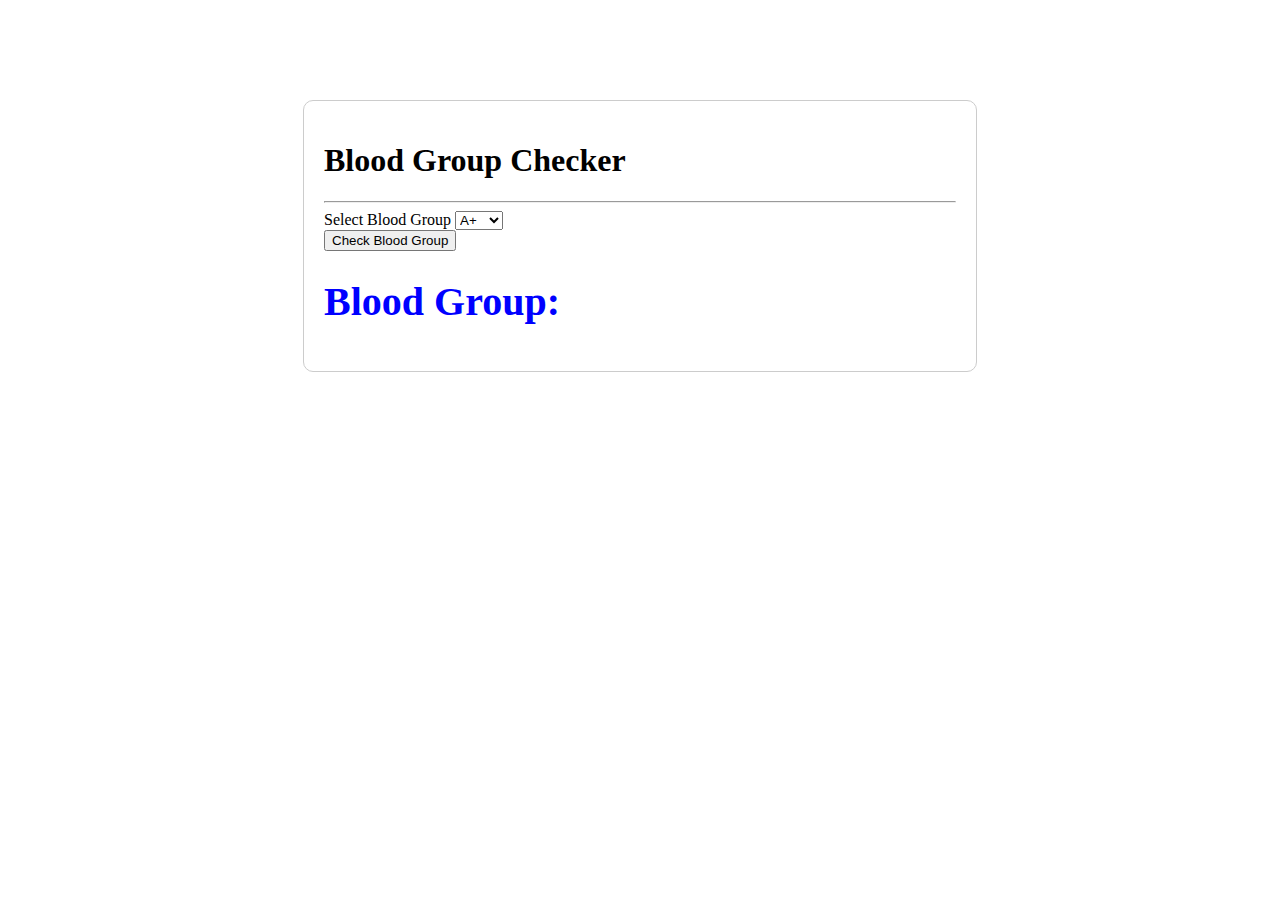
<file: Assignment06/index.html>
<!doctype html>
<html lang="en">

<head>
  <meta charset="utf-8">
  <meta name="viewport" content="width=device-width, initial-scale=1">
  <meta name="description" content="">
  <meta name="author" content="Mark Otto, Jacob Thornton, and Bootstrap contributors">
  <meta name="generator" content="Hugo 0.72.0">
  <title>Album example · Bootstrap</title>
  <!-- Bootstrap core CSS -->
<link rel="stylesheet" href="https://stackpath.bootstrapcdn.com/bootstrap/5.0.0-alpha1/css/bootstrap.min.css" integrity="sha384-r4NyP46KrjDleawBgD5tp8Y7UzmLA05oM1iAEQ17CSuDqnUK2+k9luXQOfXJCJ4I" crossorigin="anonymous">

    <style>
        .form{
            width: 50%;
            margin: 0 auto;
            padding: 20px;
            border: 1px solid #ccc;
            border-radius: 10px;
            margin-top: 100px;
        }
        .result h1{
            font-size: 40px;
            font-weight: 600;
            color: blue;
        }
        .result h1 span{
            font-size: 24px;
            font-weight: 600;
            color: black;
        }
    </style>
</head>

<body>
    <div class="container">
        
       <div class="form">
        <h1 class="text-center">Blood Group Checker</h1>
        <hr>
        <div class="form-group" >
            <label for="blood_group" class="mb-2">Select Blood Group</label>
            <select class="form-control mt-3" name="blood_group" id="blood_group">
              <option value="A+">A+</option>
              <option value="A-">A-</option>
              <option value="B+">B+</option>
              <option value="B-">B-</option>
              <option value="O+">O+</option>
              <option  value="O-">O-</option>
              <option value="AB+">AB+</option>
              <option value="AB-">AB-</option>
            </select>
          </div>
          <button class="btn btn-primary mt-4" onclick="checkBloodGroup()">Check Blood Group</button>
          <div class="result mt-3">
              <h1>Blood Group: <span id="blood_group_result"></span></h1>
          </div>
       </div>
    </div>

    <script src="script.js"></script>
</body>

</html>
</file>
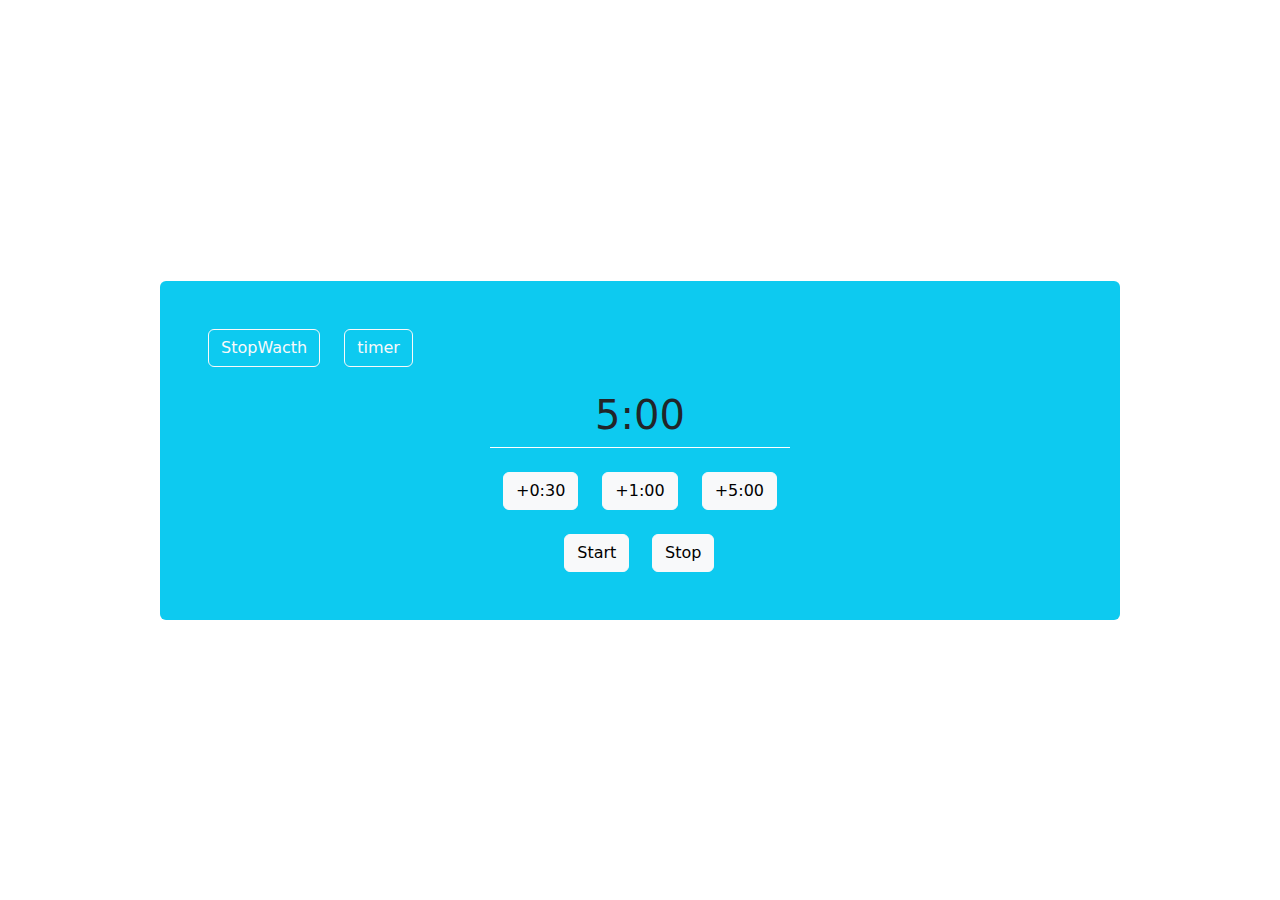
<file: Assignment07/index.html>
<!DOCTYPE html>
<html lang="en">
<head>
    <meta charset="UTF-8">
    <meta name="viewport" content="width=device-width, initial-scale=1.0">
    <title>StopWatch And timer</title>
    <link href="https://cdn.jsdelivr.net/npm/bootstrap@5.3.3/dist/css/bootstrap.min.css" rel="stylesheet" integrity="sha384-QWTKZyjpPEjISv5WaRU9OFeRpok6YctnYmDr5pNlyT2bRjXh0JMhjY6hW+ALEwIH" crossorigin="anonymous">
<script src="https://cdn.jsdelivr.net/npm/bootstrap@5.3.3/dist/js/bootstrap.bundle.min.js" integrity="sha384-YvpcrYf0tY3lHB60NNkmXc5s9fDVZLESaAA55NDzOxhy9GkcIdslK1eN7N6jIeHz" crossorigin="anonymous"></script>
</head>
<body>
    <div class="contain bg-gradient d-flex align-content-center justify-content-center" style="height: 100vh;">
        <div class="main w-75 m-auto bg-info text-dark p-5 rounded">
            <div class="row d-flex align-content-center flex-column justify-content-between">
                <div class="btnContainer col-md-6 col-lg-6 col-xl-6 col-sm-12 d-flex align-content-center gap-4">
                    <button class="btn btn-outline-light">StopWacth</button>
                    <button class="btn btn-outline-light">timer</button>
                </div>
                <div class="mt-4 clock_container h-75 border-danger w-100 d-flex align-items-center flex-column justify-content-center">
                    <h1 class="d-flex align-items-center"><span id="hour"></span><span id="minute">5</span> : <span id="second">00</span></h1>
                    <div class="" style="width: 300px; height:1px; background-color: white"></div>
                    <div class="row mt-4">
                        <div class="col-lg-4">
                            <button class="btn btn-light" id="halfMinuteAdded">+0:30</button>
                        </div>
                        <div class="col-lg-4">
                            <button class="btn btn-light" id="oneMinuteAdded">+1:00</button>
                        </div>
                        <div class="col-lg-4">
                            <button class="btn btn-light" id="fiveMinuteAdded">+5:00</button>
                        </div>
                    </div>
                    <div class="row mt-4">
                        <div class="col-lg-6">
                            <button class="btn btn-light" id="startBtn">Start</button>
                        </div>
                        <div class="col-lg-6">
                            <button class="btn btn-light" id="stopBtn">Stop</button>
                        </div>
                    </div>
                </div>
            </div>
        </div>
    </div>

    <script src="app.js"></script>
</body>
</html>
</file>
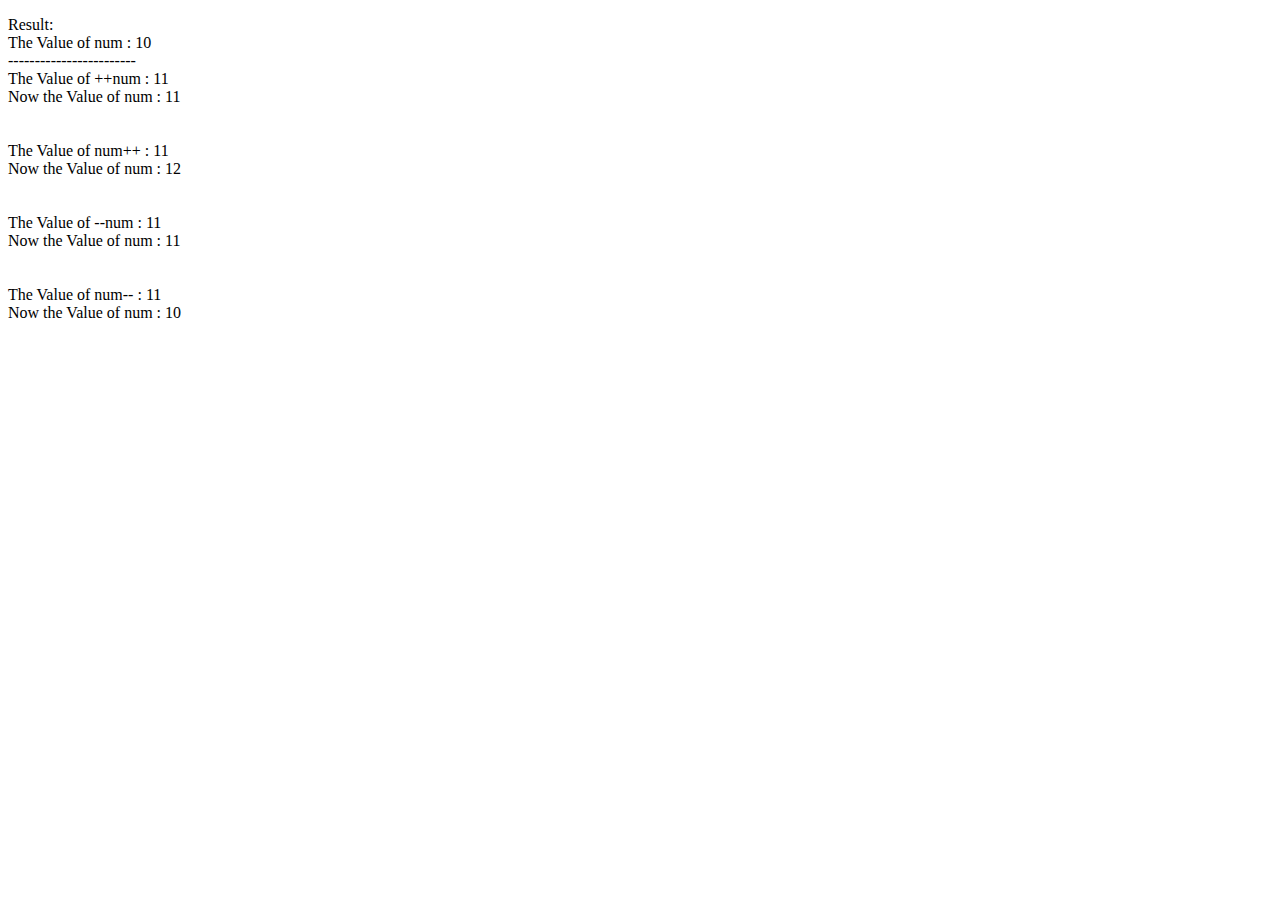
<file: Assignment02/chapter6-9/index.html>
<!DOCTYPE html>
<html lang="en">
<head>
    <meta charset="UTF-8">
    <meta name="viewport" content="width=device-width, initial-scale=1.0">
    <title>Document</title>
</head>
<body>
    

    <script src="index.js"></script>
</body>
</html>
</file>
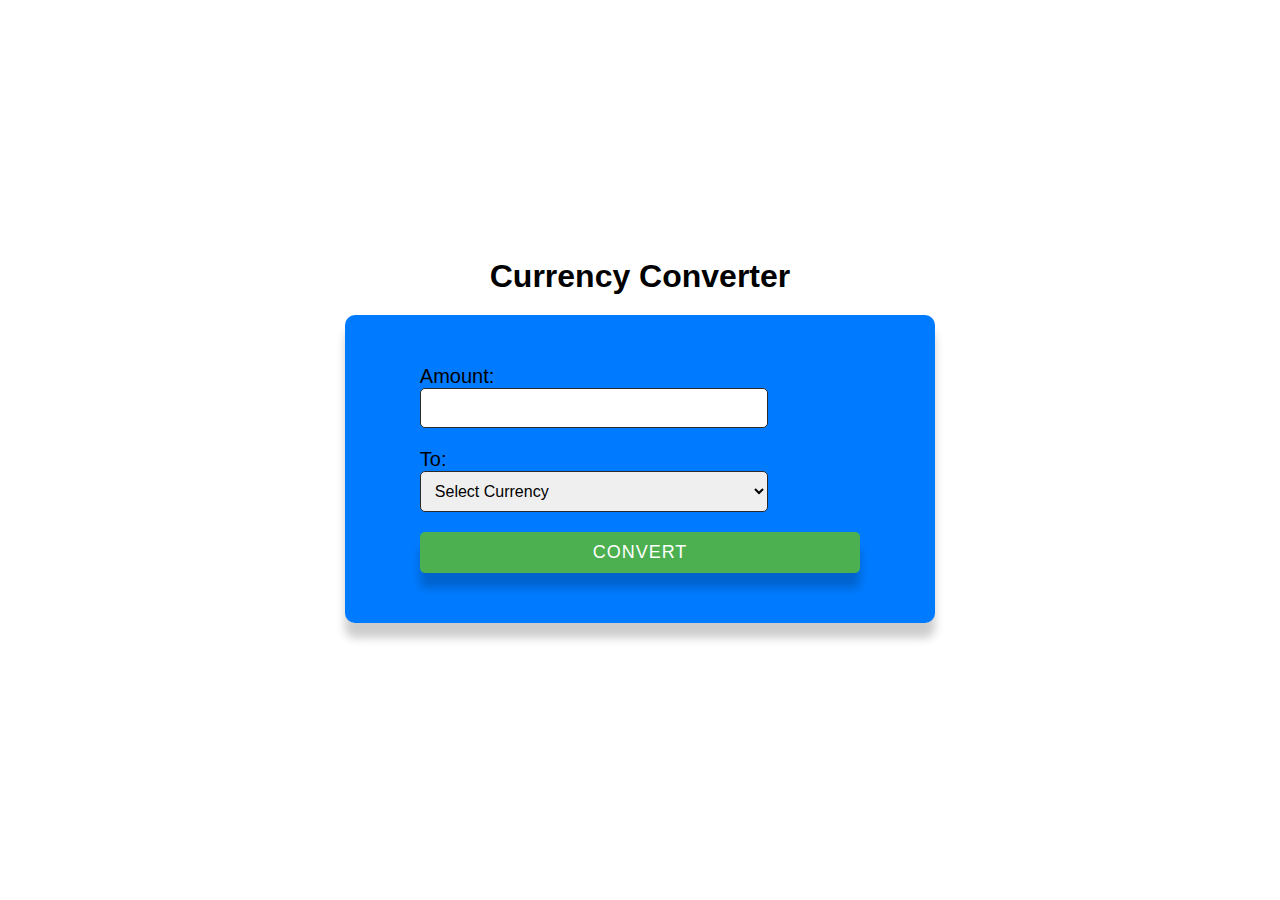
<file: ClassTasks/Task02/index.html>
<!DOCTYPE html>
<html lang="en">
<head>
    <meta charset="UTF-8">
    <meta name="viewport" content="width=device-width, initial-scale=1.0">
    <title>Currency Converter</title>
    <link rel="stylesheet" href="style.css">
</head>
<body>
    <main class="container">
        <h1>Currency Converter</h1>
        <div class="main_content">
            <form id="form">
                <div class="input_group">
                    <label for="amount">Amount:</label>
                    <input type="number" id="amount" name="amount" required>
                </div>
                <div class="input_group">
                    <label for="to">To:</label>
                    <select id="to" name="to" required>
                        <option value="">Select Currency</option>
                        <option value="USD">USD</option>
                        <option value="EUR">EUR</option>
                        <option value="GBP">GBP</option>
                        <option value="AED">AED</option>
                    </select>
                </div>
                <div class="input_group">
                    <button class="btn" id="btn">Convert</button>
                </div>
            </form>
        </div>
        <h3 id="result"></h3>
    </main>

    <script src="index.js"></script>
</body>
</html>
</file>
<file: ClassTasks/Task02/style.css>
*{
    margin: 0;
    padding: 0;
    box-sizing: border-box;
}
body , html{
    width: 100%;
    height: 100%;
    font-family: Arial, sans-serif;
    
    display: flex;
    align-items: center;
    justify-content: center;
}
.container{
    width: 80%;
    margin: 0 auto;
    padding: 20px;
    border-radius: 5px;
}
.container h1 , .container h3{
    text-align: center;
}
.container form{
    width: 60%;
    margin: 2% auto;
    padding: 50px 20px;
    background: rgb(0, 123, 255);
    display: flex;
    justify-content: center;
    flex-direction: column;
    align-items: center;
    /* margin-top: 2%; */
    border-radius: 10px;
    box-shadow: 0px 15px 10px rgba(0, 0, 0, 0.2);
}
.input_group{
    width: 80%;
    margin: 0 auto;
}
form  label{
    font-size: 20px;
    /* background-color: red; */
    width: 20%;
    display: inline-block;
}
form input{
    width: 79%;
    padding: 10px;
    margin-bottom: 20px;
    font-size: 16px;
    border-radius: 5px;
    outline: none;
    border: .025rem solid #2a2a2a;
}
form select{
    width: 79%;
    padding: 10px;
    margin-bottom: 20px;
    font-size: 16px;
    border-radius: 5px;
    outline: none;
    border: .025rem solid #2a2a2a;
}

form button{
    width: 100%;
    padding: 10px 20px;
    margin-top: 20px auto;
    background-color: #4caf50;
    color: white;
    border: none;
    border-radius: 5px;
    cursor: pointer;
    font-size: 18px;
    transition: background-color 0.3s ease;
    box-shadow: 0px 15px 10px rgba(0, 0, 0, 0.2);
    outline: none;
    text-transform: uppercase;
    letter-spacing: 1px;

}
</file>
